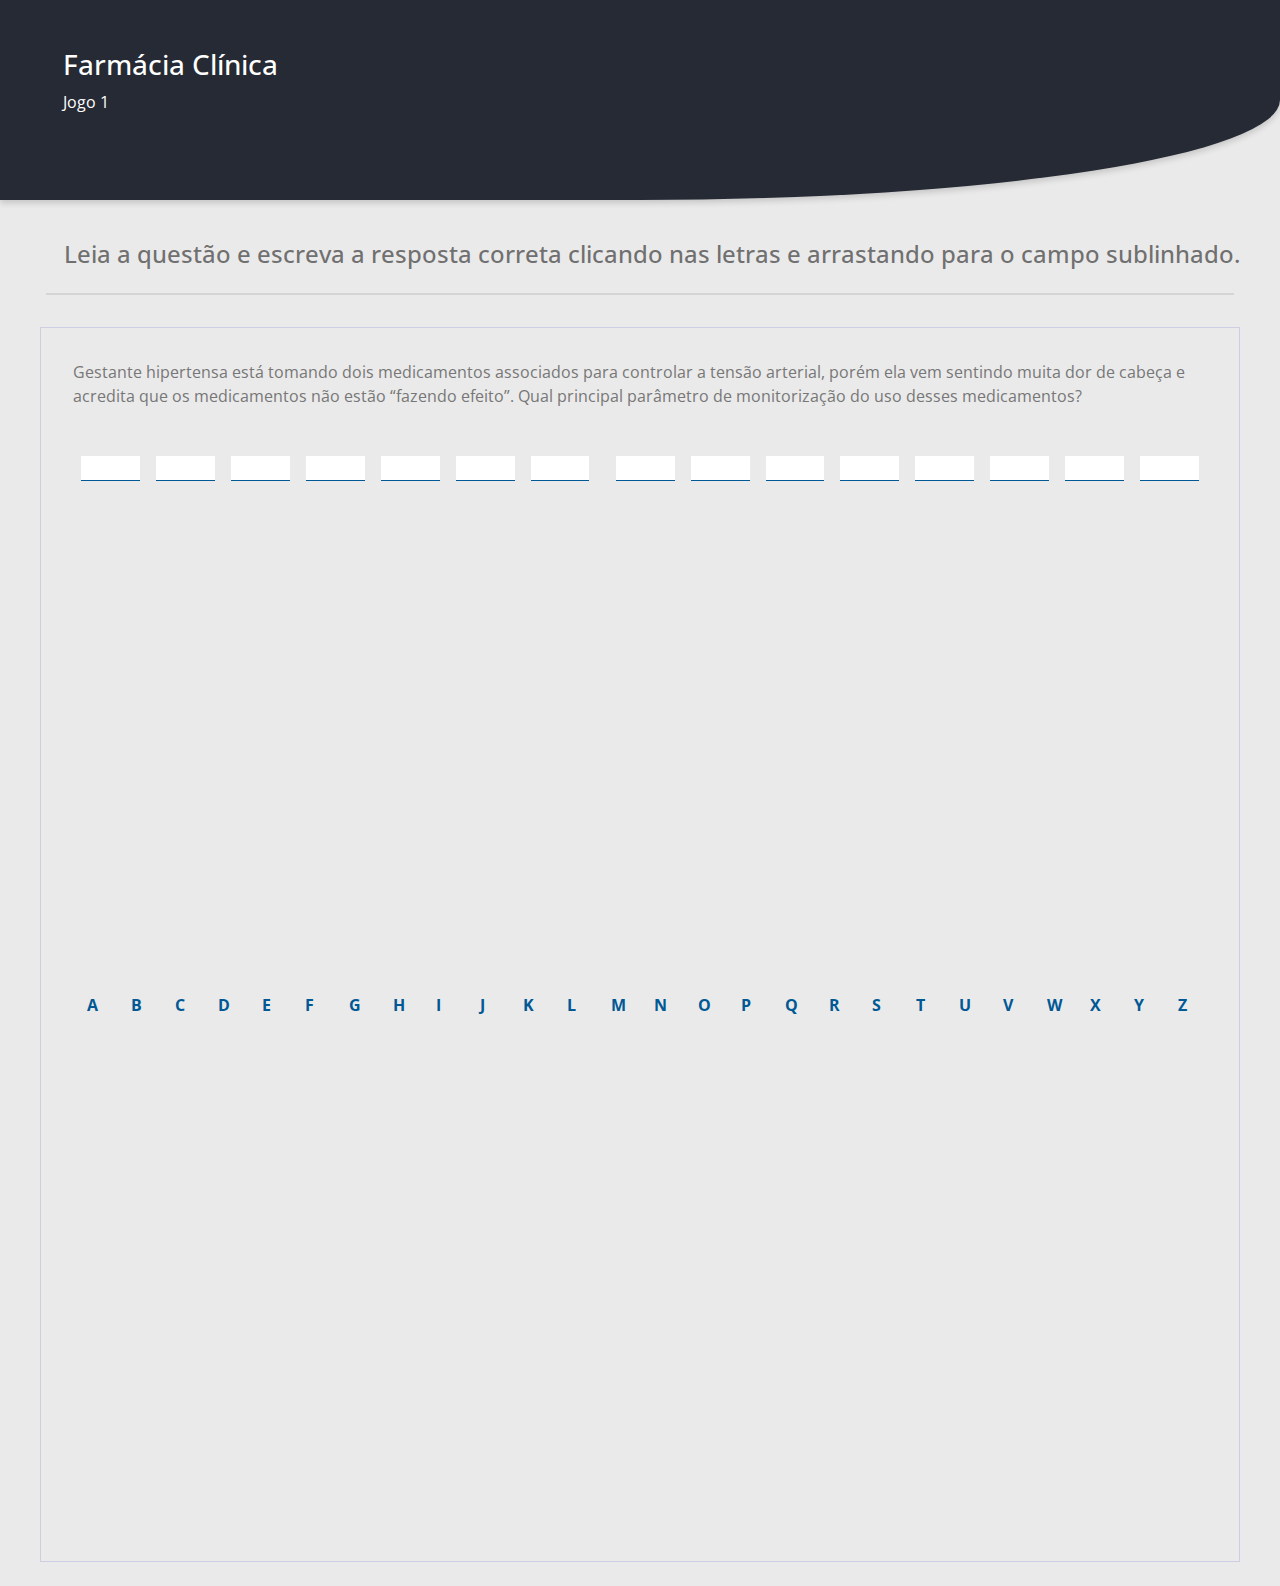
<file: index.html>
<!DOCTYPE html>
<html lang="en">
  <head>
    <meta charset="UTF-8" />
    <meta name="viewport" content="width=device-width, initial-scale=1.0" />
    <meta http-equiv="X-UA-Compatible" content="ie=edge" />
    <title>Farmácia clínica</title>
    <link rel="stylesheet" href="bootstrap/css/bootstrap.min.css" />
    <link rel="stylesheet" href="css/main.css" />
  </head>
  <body>
    <nav class="">
      <div class="container mainHeader">
        <div class="ml-5 d-flex flex-column align-content-center text-white">
          <h3 class="mt-5">Farmácia Clínica</h3>
          <span>Jogo 1</span>
        </div>
      </div>
    </nav>
    <section class="mainPanel px-3">
      <div class="ml-5 d-flex">
        <h4 class="panel-title">Leia a questão e escreva a resposta correta clicando nas letras e arrastando para o campo sublinhado.</h4>
      </div>
      <hr class="h-line" />
      <section class="conteudos d-flex flex-column">
        <div class="card-conteudo ml-2 mr-2 mb-2">
          <span>
            Gestante hipertensa está tomando dois medicamentos associados para controlar a tensão arterial, porém ela vem sentindo muita dor de cabeça e acredita que os medicamentos não estão “fazendo efeito”. Qual principal parâmetro de monitorização do uso desses medicamentos?
          </span>
          <div class="d-flex flex-row justify-content-center">
            <div class="empty" name="P"></div>
            <div class="empty" name="R"></div>
            <div class="empty" name="E"></div>
            <div class="empty" name="S"></div>
            <div class="empty" name="S"></div>
            <div class="empty" name="A"></div>
            <div class="empty" name="O"></div>
            <div class="space"></div>
            <div class="empty" name="A"></div>
            <div class="empty" name="R"></div>
            <div class="empty" name="T"></div>
            <div class="empty" name="E"></div>
            <div class="empty" name="R"></div>
            <div class="empty" name="I"></div>
            <div class="empty" name="A"></div>
            <div class="empty" name="L"></div> 
          </div>
          <div class="letras d-flex flex-row justify-content-around">
            <div class="letra" draggable="true" name="A">
              <span>
                A
              </span>
            </div>
            <div class="letra" draggable="true" name="B">
              <span>
                B
              </span>
            </div>
            <div class="letra" draggable="true" name="C">
              <span>
                C
              </span>
            </div>
            <div class="letra" draggable="true" name="D">
              <span>
                D
              </span>
            </div>
            <div class="letra" draggable="true" name="E">
              <span>
                E
              </span>
            </div>
            <div class="letra" draggable="true" name="F">
              <span>
                F
              </span>
            </div>
            <div class="letra" draggable="true" name="G">
              <span>
                G
              </span>
            </div>
            <div class="letra" draggable="true" name="H">
              <span>
                H
              </span>
            </div>
            <div class="letra" draggable="true" name="I">
              <span>
                I
              </span>
            </div>
            <div class="letra" draggable="true" name="J">
              <span>
                J
              </span>
            </div>
            <div class="letra" draggable="true" name="K">
              <span>
                K
              </span>
            </div>
            <div class="letra" draggable="true" name="L">
              <span>
                L
              </span>
            </div>
            <div class="letra" draggable="true" name="M">
              <span>
                M
              </span>
            </div>
            <div class="letra" draggable="true" name="N">
              <span>
                N
              </span>
            </div>
            <div class="letra" draggable="true" name="O">
              <span>
                O
              </span>
            </div>
            <div class="letra" draggable="true" name="P">
              <span>
                P
              </span>
            </div>
            <div class="letra" draggable="true" name="Q">
              <span>
                Q
              </span>
            </div>
            <div class="letra" draggable="true" name="R">
              <span>
                R
              </span>
            </div>
            <div class="letra" draggable="true" name="S">
              <span>
                S
              </span>
            </div>
            <div class="letra" draggable="true" name="T">
              <span>
                T
              </span>
            </div>
            <div class="letra" draggable="true" name="U">
              <span>
                U
              </span>
            </div>
            <div class="letra" draggable="true" name="V">
              <span>
                V
              </span>
            </div>
            <div class="letra" draggable="true" name="W">
              <span>
                W
              </span>
            </div>
            <div class="letra" draggable="true" name="X">
              <span>
                X
              </span>
            </div>
            <div class="letra" draggable="true" name="Y">
              <span>
                Y
              </span>
            </div>
            <div class="letra" draggable="true" name="Z">
              <span>
                Z
              </span>
            </div>
          </div>
        </div>
      </section>

    </section>
    <div class="modal" tabindex="-1" role="dialog" id="myModal">
      <div class="modal-dialog" role="document">
        <div class="modal-content">
          <div class="modal-header">
            <h5 class="modal-title">Você completou!</h5>
            <button
              type="button"
              class="close"
              data-dismiss="modal"
              aria-label="Close"
              onclick="close();"
              id="close"
            >
              <span aria-hidden="false">&times;</span>
            </button>
          </div>
          <div class="modal-body">
            <p>
              PRESSÃO ARTERIAL (A partir da medição da PRESSÃO ARTERIAL é possível verificar a efetividade dos anti-hipertensivos, 
              já que a utilização desses medicamentos visa um controle desse parâmetro, com a meta de atingir a normalidade. 
              Em gestantes hipertensas, o medicamento de escolha é a metildopa, porém existem situações em que a metildopa, 
              MESMO NA DOSE MÁXIMA, não consegue um controle satisfatório, então associa-se outros anti-hipertensivos, tal como, 
              nifedipino, hidralazina, até que o controle seja atingido). 
            </p>
          </div>
          <div class="modal-footer">
            <button
              type="button"
              class="btn btn-secondary"
              data-dismiss="modal"
              onclick="close();"
              id="close1"
            >
              Fechar
            </button>
            <button
            type="button"
            class="btn btn-primary"
            data-dismiss="modal"
            onclick="nextPage();"
            id="close1"
          >
            Próximo
          </button>
          </div>
        </div>
      </div>
    </div>

    <div class="modal" tabindex="-2" role="dialog" id="myModal-again">
      <div class="modal-dialog" role="document">
        <div class="modal-content">
          <div class="modal-header">
            <h5 class="modal-title">Quase lá!</h5>
            <button
              type="button"
              class="close"
              data-dismiss="modal"
              aria-label="Close"
              onclick="close_again();"
              id="close-again"
            >
              <span aria-hidden="false">&times;</span>
            </button>
          </div>
          <div class="modal-body">
            <p>
              Resposta errada. Tente novamente.
            </p>
          </div>
          <div class="modal-footer">
            <button
              type="button"
              class="btn btn-secondary"
              data-dismiss="modal"
              onclick="close_again();"
              id="close1-again"
            >
              Fechar
            </button>
          </div>
        </div>
      </div>
    </div>
  </body>
  <script src="js/jquery/jquery.min.js"></script>
  <script src="bootstrap/js/bootstrap.bundle.min.js"></script>
  <script src="js/main.js"></script>
  <script>
    document.getElementById("close").onclick = close;
    document.getElementById("close1").onclick = close;
    function close() {
      const modal = document.querySelector("#myModal");
      modal.remove("show");
      modal.setAttribute("aria-hidden", "true");
      modal.setAttribute("style", "display: none");
      location.reload();
    }

    function nextPage(){
      window.location.replace('game2.html');
    }

    document.getElementById("close-again").onclick = close_again;
    document.getElementById("close1-again").onclick = close_again;
    function close_again() {
      //const modal = document.querySelector("#myModal-again");
      //modal.className = "modal";
      //modal.setAttribute("aria-hidden", "true");
      //modal.setAttribute("style", "display: none");
      document.location.reload(true);
      
    }
  </script>
</html>
</file>
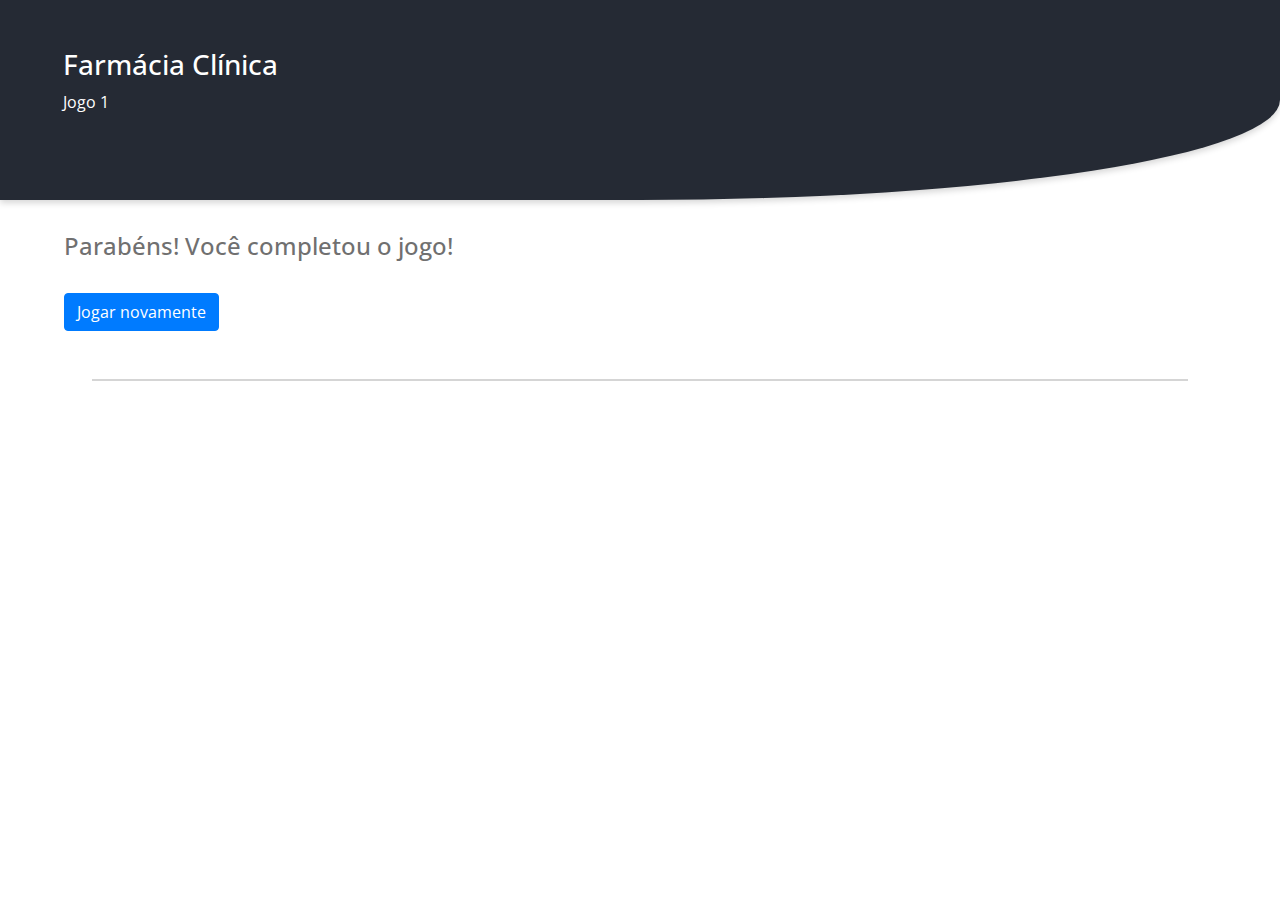
<file: fim.html>
<!DOCTYPE html>
<html lang="en">
  <head>
    <meta charset="UTF-8" />
    <meta name="viewport" content="width=device-width, initial-scale=1.0" />
    <meta http-equiv="X-UA-Compatible" content="ie=edge" />
    <title>Farmácia clínica</title>
    <link rel="stylesheet" href="bootstrap/css/bootstrap.min.css" />
    <link rel="stylesheet" href="css/main.css" />
  </head>
  <body>
    <nav class="">
      <div class="container mainHeader">
        <div class="ml-5 d-flex flex-column align-content-center text-white">
          <h3 class="mt-5">Farmácia Clínica</h3>
          <span>Jogo 1</span>
        </div>
      </div>
    </nav>
    <section class="mainPanelFim">
        <h4>Parabéns! Você completou o jogo!</h4>
        <button type="button" class="btn btn-primary" data-dismiss="modal" onclick="nextPage();" id="close1">
            Jogar novamente
        </button>
      <hr class="h-line" />
      

    </section>

  </body>
  <script src="js/jquery/jquery.min.js"></script>
  <script src="bootstrap/js/bootstrap.bundle.min.js"></script>
  <script src="js/main.js"></script>
  <script>
   

    function nextPage(){
      window.location.replace('index.html');
    }

    
  </script>
</html>
</file>
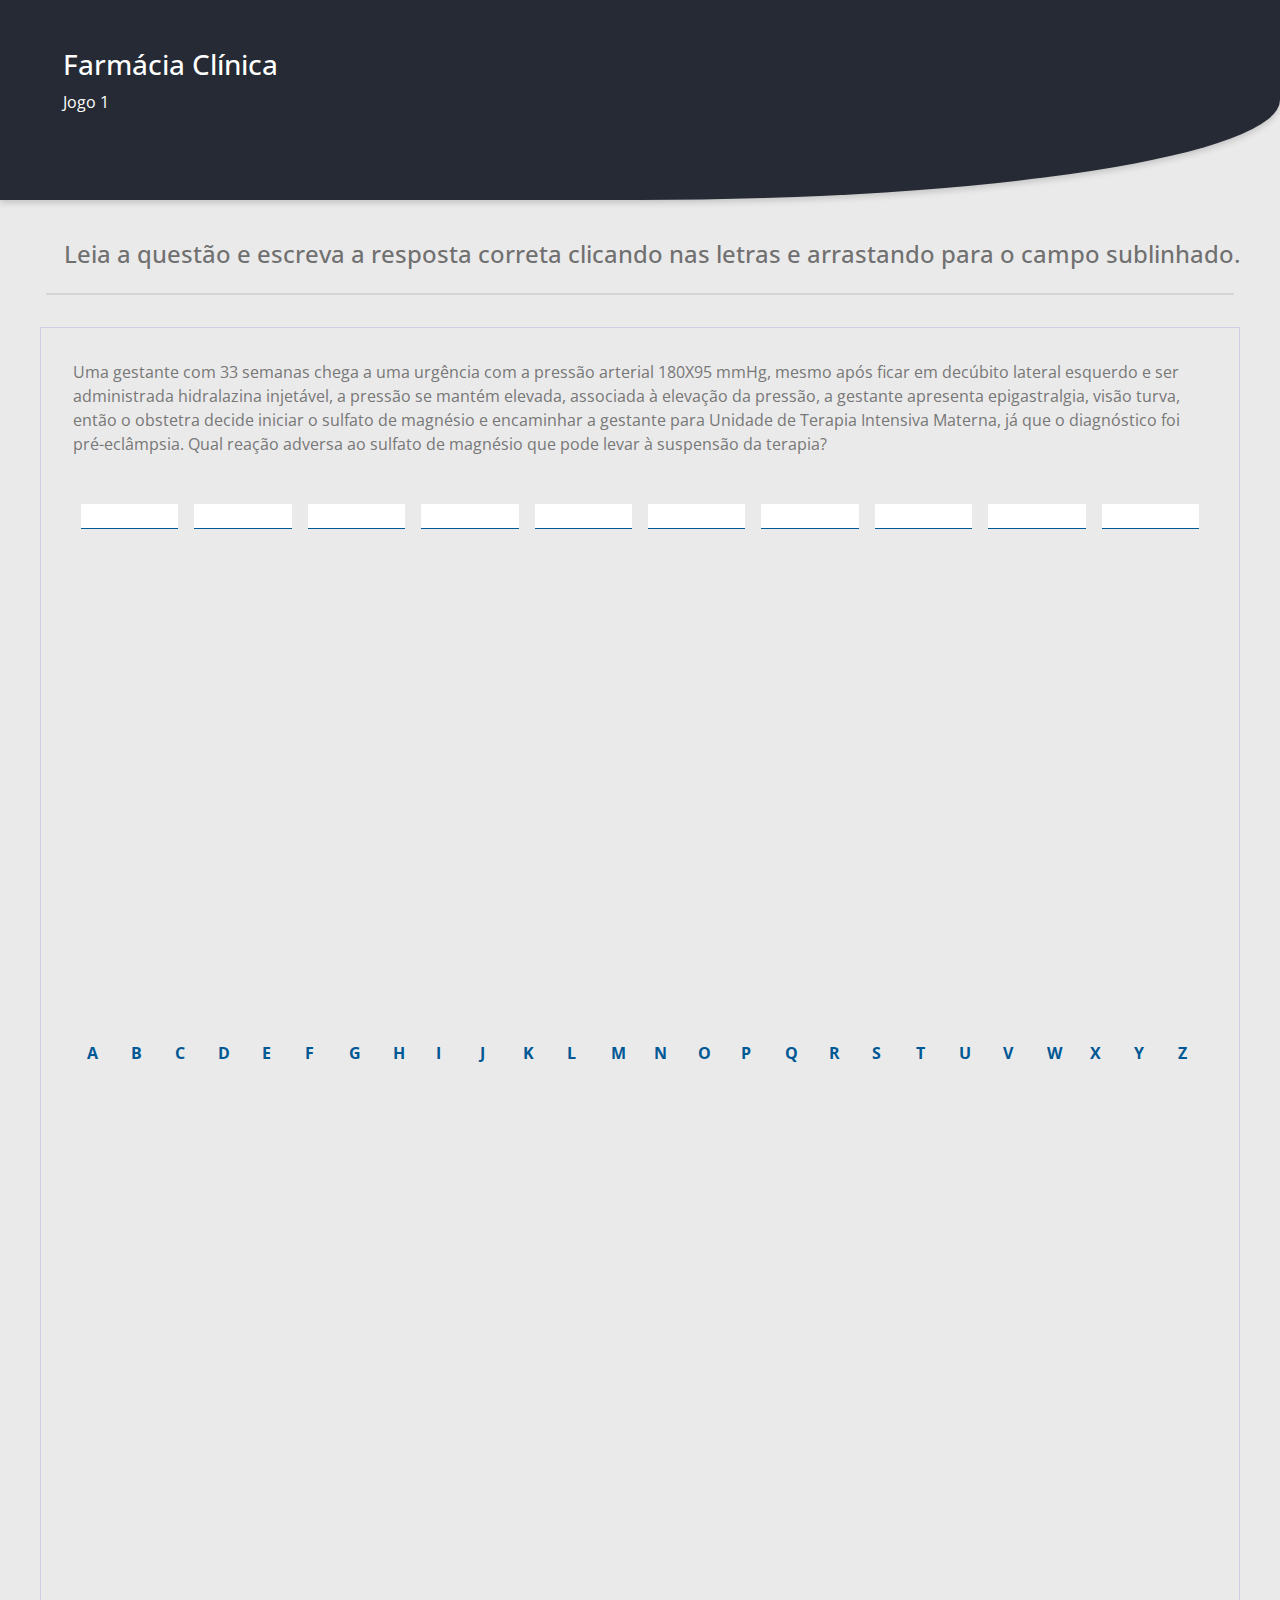
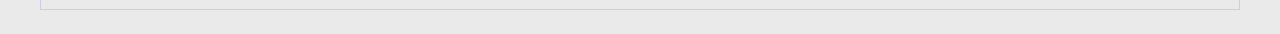
<file: game2.html>
<!DOCTYPE html>
<html lang="en">
  <head>
    <meta charset="UTF-8" />
    <meta name="viewport" content="width=device-width, initial-scale=1.0" />
    <meta http-equiv="X-UA-Compatible" content="ie=edge" />
    <title>Farmácia clínica</title>
    <link rel="stylesheet" href="bootstrap/css/bootstrap.min.css" />
    <link rel="stylesheet" href="css/main.css" />
  </head>
  <body>
    <nav class="">
      <div class="container mainHeader">
        <div class="ml-5 d-flex flex-column align-content-center text-white">
          <h3 class="mt-5">Farmácia Clínica</h3>
          <span>Jogo 1</span>
        </div>
      </div>
    </nav>
    <section class="mainPanel px-3">
      <div class="ml-5 d-flex">
        <h4 class="panel-title">Leia a questão e escreva a resposta correta clicando nas letras e arrastando para o campo sublinhado.</h4>
      </div>
      <hr class="h-line" />
      <section class="conteudos d-flex flex-column">
        <div class="card-conteudo ml-2 mr-2 mb-2">
          <span>
            Uma gestante com 33 semanas chega a uma urgência com a pressão arterial 180X95 mmHg, mesmo após ficar em decúbito lateral esquerdo e ser administrada hidralazina injetável, a pressão se mantém elevada, associada à elevação da pressão, a gestante apresenta epigastralgia, visão turva, então o obstetra decide iniciar o sulfato de magnésio e encaminhar a gestante para Unidade de Terapia Intensiva Materna, já que o diagnóstico foi pré-eclâmpsia. Qual reação adversa ao sulfato de magnésio que pode levar à suspensão da terapia?
          </span>
          <div class="d-flex flex-row justify-content-center">
            <div class="empty" name="A"></div>
            <div class="empty" name="R"></div>
            <div class="empty" name="R"></div>
            <div class="empty" name="E"></div>
            <div class="empty" name="F"></div>
            <div class="empty" name="L"></div>
            <div class="empty" name="E"></div>
            <div class="empty" name="X"></div>
            <div class="empty" name="I"></div>
            <div class="empty" name="A"></div>
          </div>
          <div class="letras d-flex flex-row justify-content-around">
            <div class="letra" draggable="true" name="A">
              <span>
                A
              </span>
            </div>
            <div class="letra" draggable="true" name="B">
              <span>
                B
              </span>
            </div>
            <div class="letra" draggable="true" name="C">
              <span>
                C
              </span>
            </div>
            <div class="letra" draggable="true" name="D">
              <span>
                D
              </span>
            </div>
            <div class="letra" draggable="true" name="E">
              <span>
                E
              </span>
            </div>
            <div class="letra" draggable="true" name="F">
              <span>
                F
              </span>
            </div>
            <div class="letra" draggable="true" name="G">
              <span>
                G
              </span>
            </div>
            <div class="letra" draggable="true" name="H">
              <span>
                H
              </span>
            </div>
            <div class="letra" draggable="true" name="I">
              <span>
                I
              </span>
            </div>
            <div class="letra" draggable="true" name="J">
              <span>
                J
              </span>
            </div>
            <div class="letra" draggable="true" name="K">
              <span>
                K
              </span>
            </div>
            <div class="letra" draggable="true" name="L">
              <span>
                L
              </span>
            </div>
            <div class="letra" draggable="true" name="M">
              <span>
                M
              </span>
            </div>
            <div class="letra" draggable="true" name="N">
              <span>
                N
              </span>
            </div>
            <div class="letra" draggable="true" name="O">
              <span>
                O
              </span>
            </div>
            <div class="letra" draggable="true" name="P">
              <span>
                P
              </span>
            </div>
            <div class="letra" draggable="true" name="Q">
              <span>
                Q
              </span>
            </div>
            <div class="letra" draggable="true" name="R">
              <span>
                R
              </span>
            </div>
            <div class="letra" draggable="true" name="S">
              <span>
                S
              </span>
            </div>
            <div class="letra" draggable="true" name="T">
              <span>
                T
              </span>
            </div>
            <div class="letra" draggable="true" name="U">
              <span>
                U
              </span>
            </div>
            <div class="letra" draggable="true" name="V">
              <span>
                V
              </span>
            </div>
            <div class="letra" draggable="true" name="W">
              <span>
                W
              </span>
            </div>
            <div class="letra" draggable="true" name="X">
              <span>
                X
              </span>
            </div>
            <div class="letra" draggable="true" name="Y">
              <span>
                Y
              </span>
            </div>
            <div class="letra" draggable="true" name="Z">
              <span>
                Z
              </span>
            </div>
          </div>
        </div>
      </section>

    </section>
    <div class="modal" tabindex="-1" role="dialog" id="myModal">
      <div class="modal-dialog" role="document">
        <div class="modal-content">
          <div class="modal-header">
            <h5 class="modal-title">Você completou!</h5>
            <button
              type="button"
              class="close"
              data-dismiss="modal"
              aria-label="Close"
              onclick="close();"
              id="close"
            >
              <span aria-hidden="false">&times;</span>
            </button>
          </div>
          <div class="modal-body">
            <p>
              ARREFLEXIA (A ARREFLEXIA ou ausência de reflexo patelar é uma das principais reações adversas ao sulfato de magnésio.
               A ausência de reflexo patelar, assim como a oligúria, são RAM, que na prática clínica, 
               se apresentam como parâmetros de monitorização da terapia, já que esse medicamento, não tem uma concentração 
               terapêutica definida, sendo monitorizado por meio das reações de toxicidade).

            </p>
          </div>
          <div class="modal-footer">
            <button
              type="button"
              class="btn btn-secondary"
              data-dismiss="modal"
              onclick="close();"
              id="close1"
            >
              Fechar
            </button>
            <button
            type="button"
            class="btn btn-primary"
            data-dismiss="modal"
            onclick="nextPage();"
            id="close1"
          >
            Próximo
          </button>
          </div>
        </div>
      </div>
    </div>

    <div class="modal" tabindex="-2" role="dialog" id="myModal-again">
      <div class="modal-dialog" role="document">
        <div class="modal-content">
          <div class="modal-header">
            <h5 class="modal-title">Quase lá!</h5>
            <button
              type="button"
              class="close"
              data-dismiss="modal"
              aria-label="Close"
              onclick="close_again();"
              id="close-again"
            >
              <span aria-hidden="false">&times;</span>
            </button>
          </div>
          <div class="modal-body">
            <p>
              Resposta errada. Tente novamente.
            </p>
          </div>
          <div class="modal-footer">
            <button
              type="button"
              class="btn btn-secondary"
              data-dismiss="modal"
              onclick="close_again();"
              id="close1-again"
            >
              Fechar
            </button>
          </div>
        </div>
      </div>
    </div>
  </body>
  <script src="js/jquery/jquery.min.js"></script>
  <script src="bootstrap/js/bootstrap.bundle.min.js"></script>
  <script src="js/main.js"></script>
  <script>
    document.getElementById("close").onclick = close;
    document.getElementById("close1").onclick = close;
    function close() {
      const modal = document.querySelector("#myModal");
      modal.remove("show");
      modal.setAttribute("aria-hidden", "true");
      modal.setAttribute("style", "display: none");
      location.reload();
    }

    function nextPage(){
      console.log(window.location.replace('game3.html'));
    }

    document.getElementById("close-again").onclick = close_again;
    document.getElementById("close1-again").onclick = close_again;
    function close_again() {
        document.location.reload(true);
    }
  </script>
</html>
</file>
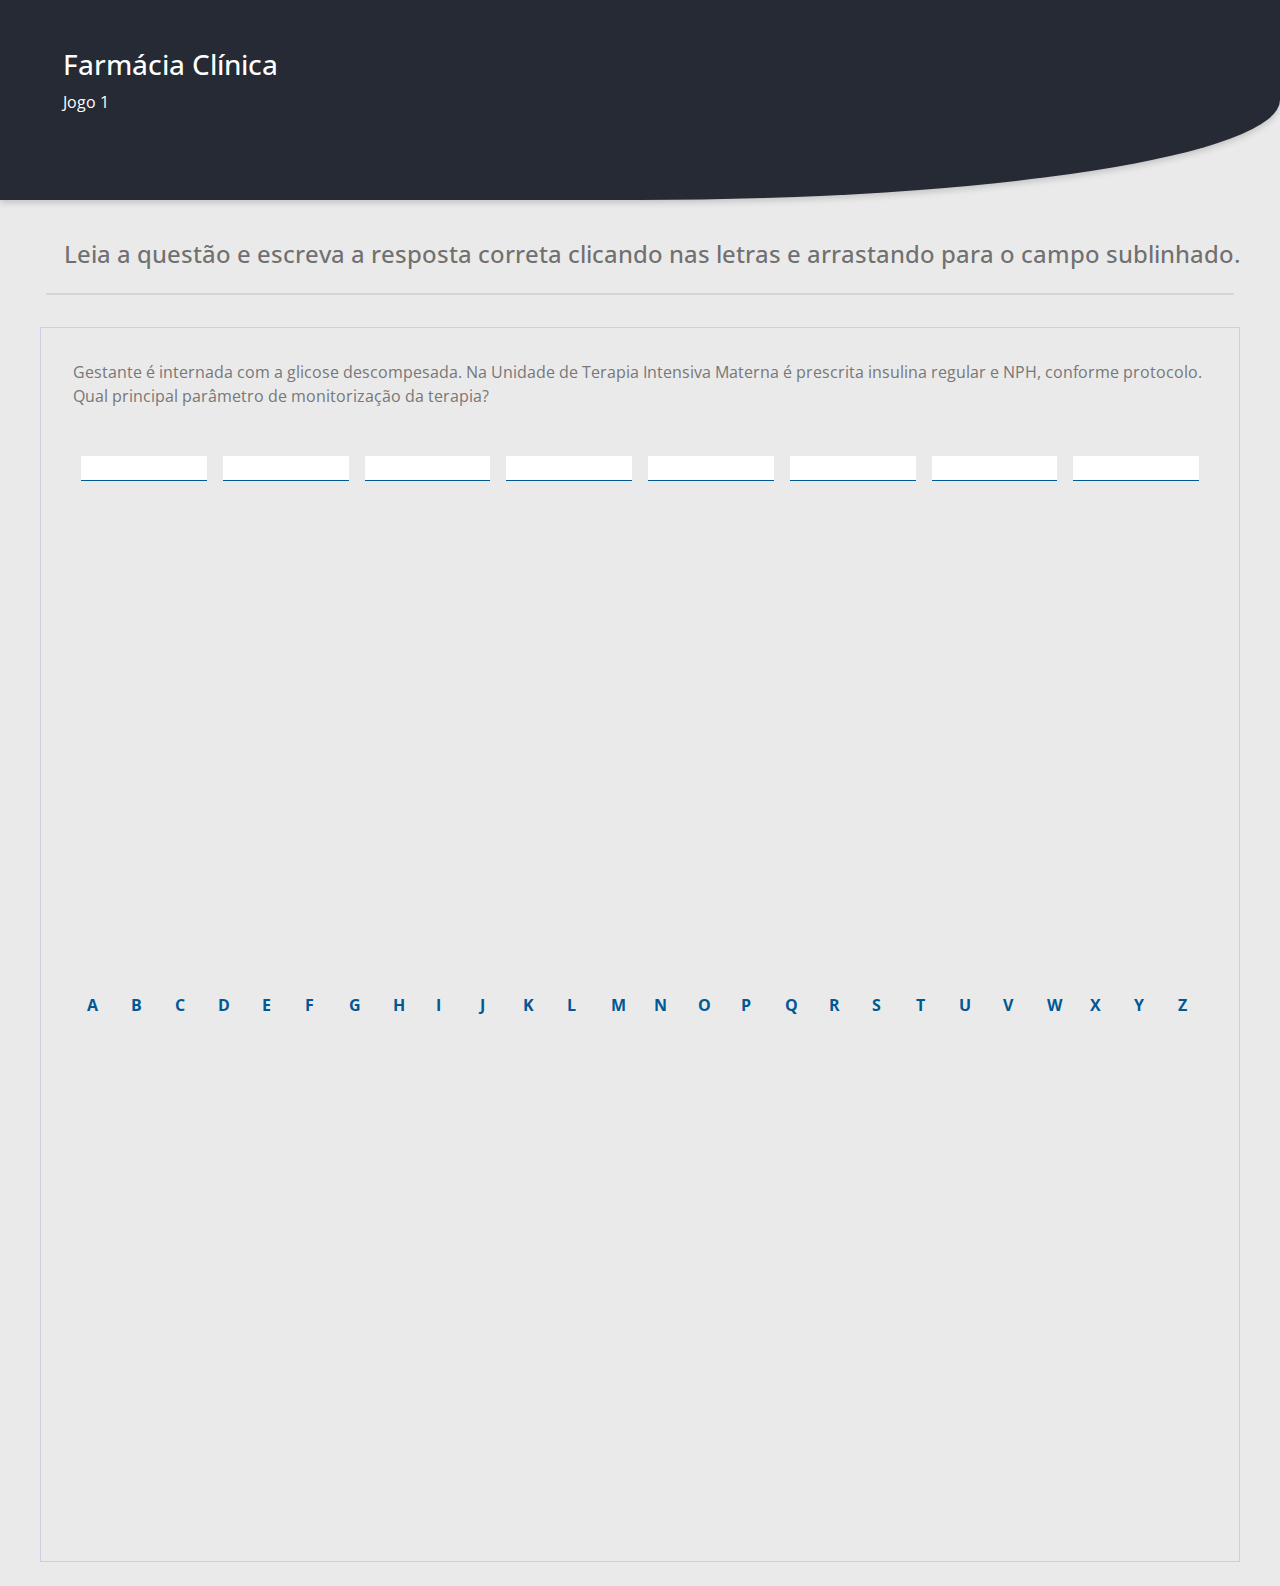
<file: game3.html>
<!DOCTYPE html>
<html lang="en">
  <head>
    <meta charset="UTF-8" />
    <meta name="viewport" content="width=device-width, initial-scale=1.0" />
    <meta http-equiv="X-UA-Compatible" content="ie=edge" />
    <title>Farmácia clínica</title>
    <link rel="stylesheet" href="bootstrap/css/bootstrap.min.css" />
    <link rel="stylesheet" href="css/main.css" />
  </head>
  <body>
    <nav class="">
      <div class="container mainHeader">
        <div class="ml-5 d-flex flex-column align-content-center text-white">
          <h3 class="mt-5">Farmácia Clínica</h3>
          <span>Jogo 1</span>
        </div>
      </div>
    </nav>
    <section class="mainPanel px-3">
      <div class="ml-5 d-flex">
        <h4 class="panel-title">Leia a questão e escreva a resposta correta clicando nas letras e arrastando para o campo sublinhado.</h4>
      </div>
      <hr class="h-line" />
      <section class="conteudos d-flex flex-column">
        <div class="card-conteudo ml-2 mr-2 mb-2">
          <span>
            Gestante é internada com a glicose descompesada. Na Unidade de Terapia Intensiva Materna é prescrita insulina regular e NPH, conforme protocolo. Qual principal parâmetro de monitorização da terapia?
          </span>
          <div class="d-flex flex-row justify-content-center">
            <div class="empty" name="G"></div>
            <div class="empty" name="L"></div>
            <div class="empty" name="I"></div>
            <div class="empty" name="C"></div>
            <div class="empty" name="E"></div>
            <div class="empty" name="M"></div>
            <div class="empty" name="I"></div>
            <div class="empty" name="A"></div>
            
          </div>
          <div class="letras d-flex flex-row justify-content-around">
            <div class="letra" draggable="true" name="A">
              <span>
                A
              </span>
            </div>
            <div class="letra" draggable="true" name="B">
              <span>
                B
              </span>
            </div>
            <div class="letra" draggable="true" name="C">
              <span>
                C
              </span>
            </div>
            <div class="letra" draggable="true" name="D">
              <span>
                D
              </span>
            </div>
            <div class="letra" draggable="true" name="E">
              <span>
                E
              </span>
            </div>
            <div class="letra" draggable="true" name="F">
              <span>
                F
              </span>
            </div>
            <div class="letra" draggable="true" name="G">
              <span>
                G
              </span>
            </div>
            <div class="letra" draggable="true" name="H">
              <span>
                H
              </span>
            </div>
            <div class="letra" draggable="true" name="I">
              <span>
                I
              </span>
            </div>
            <div class="letra" draggable="true" name="J">
              <span>
                J
              </span>
            </div>
            <div class="letra" draggable="true" name="K">
              <span>
                K
              </span>
            </div>
            <div class="letra" draggable="true" name="L">
              <span>
                L
              </span>
            </div>
            <div class="letra" draggable="true" name="M">
              <span>
                M
              </span>
            </div>
            <div class="letra" draggable="true" name="N">
              <span>
                N
              </span>
            </div>
            <div class="letra" draggable="true" name="O">
              <span>
                O
              </span>
            </div>
            <div class="letra" draggable="true" name="P">
              <span>
                P
              </span>
            </div>
            <div class="letra" draggable="true" name="Q">
              <span>
                Q
              </span>
            </div>
            <div class="letra" draggable="true" name="R">
              <span>
                R
              </span>
            </div>
            <div class="letra" draggable="true" name="S">
              <span>
                S
              </span>
            </div>
            <div class="letra" draggable="true" name="T">
              <span>
                T
              </span>
            </div>
            <div class="letra" draggable="true" name="U">
              <span>
                U
              </span>
            </div>
            <div class="letra" draggable="true" name="V">
              <span>
                V
              </span>
            </div>
            <div class="letra" draggable="true" name="W">
              <span>
                W
              </span>
            </div>
            <div class="letra" draggable="true" name="X">
              <span>
                X
              </span>
            </div>
            <div class="letra" draggable="true" name="Y">
              <span>
                Y
              </span>
            </div>
            <div class="letra" draggable="true" name="Z">
              <span>
                Z
              </span>
            </div>
          </div>
        </div>
      </section>

    </section>
    <div class="modal" tabindex="-1" role="dialog" id="myModal">
      <div class="modal-dialog" role="document">
        <div class="modal-content">
          <div class="modal-header">
            <h5 class="modal-title">Você completou!</h5>
            <button
              type="button"
              class="close"
              data-dismiss="modal"
              aria-label="Close"
              onclick="close();"
              id="close"
            >
              <span aria-hidden="false">&times;</span>
            </button>
          </div>
          <div class="modal-body">
            <p>
              GLICEMIA (Em situações em que uma gestante diabética em uso de insulina necessita de monitorização da terapia, 
              o principal parâmetro é a GLICEMIA, que pode ser realizada por meio do HEMOGLUCOTESTE – HGT ou dosagem de glicose sérica, 
              sendo o HGT, bastante utilizado devido à obtenção do resultado rápido e possibilidade de ser repetido mais de uma vez ou 
              de acordo com a necessidade de monitorização).
            </p>
          </div>
          <div class="modal-footer">
            <button
              type="button"
              class="btn btn-secondary"
              data-dismiss="modal"
              onclick="close();"
              id="close1"
            >
              Fechar
            </button>
            <button
            type="button"
            class="btn btn-primary"
            data-dismiss="modal"
            onclick="nextPage();"
            id="close1"
          >
            Próximo
          </button>
          </div>
        </div>
      </div>
    </div>

    <div class="modal" tabindex="-2" role="dialog" id="myModal-again">
      <div class="modal-dialog" role="document">
        <div class="modal-content">
          <div class="modal-header">
            <h5 class="modal-title">Quase lá!</h5>
            <button
              type="button"
              class="close"
              data-dismiss="modal"
              aria-label="Close"
              onclick="close_again();"
              id="close-again"
            >
              <span aria-hidden="false">&times;</span>
            </button>
          </div>
          <div class="modal-body">
            <p>
              Resposta errada. Tente novamente.
            </p>
          </div>
          <div class="modal-footer">
            <button
              type="button"
              class="btn btn-secondary"
              data-dismiss="modal"
              onclick="close_again();"
              id="close1-again"
            >
              Fechar
            </button>
          </div>
        </div>
      </div>
    </div>
  </body>
  <script src="js/jquery/jquery.min.js"></script>
  <script src="bootstrap/js/bootstrap.bundle.min.js"></script>
  <script src="js/main.js"></script>
  <script>
    document.getElementById("close").onclick = close;
    document.getElementById("close1").onclick = close;
    function close() {
      const modal = document.querySelector("#myModal");
      modal.remove("show");
      modal.setAttribute("aria-hidden", "true");
      modal.setAttribute("style", "display: none");
      location.reload();
    }

    function nextPage(){
      console.log(window.location.replace('game4.html'));
    }

    document.getElementById("close-again").onclick = close_again;
    document.getElementById("close1-again").onclick = close_again;
    function close_again() {
        document.location.reload(true);
    }
  </script>
</html>
</file>
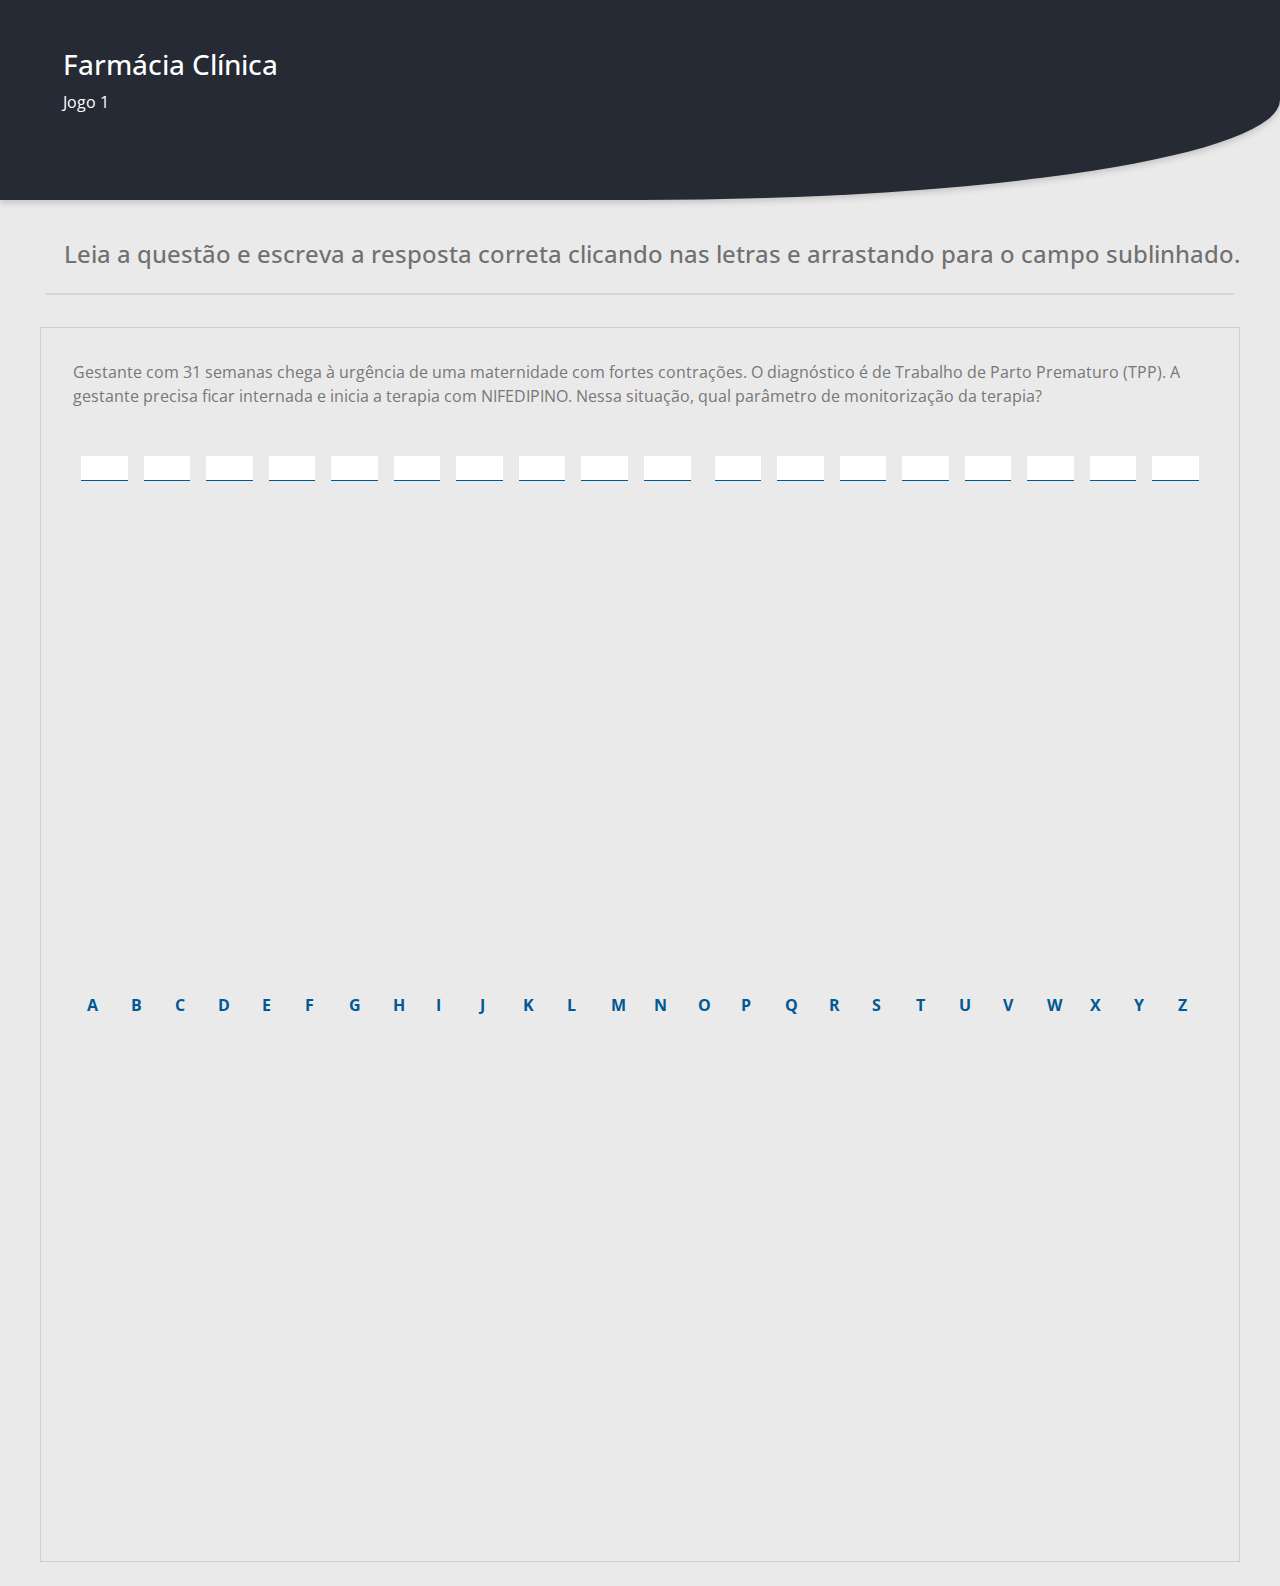
<file: game4.html>
<!DOCTYPE html>
<html lang="en">
  <head>
    <meta charset="UTF-8" />
    <meta name="viewport" content="width=device-width, initial-scale=1.0" />
    <meta http-equiv="X-UA-Compatible" content="ie=edge" />
    <title>Farmácia clínica</title>
    <link rel="stylesheet" href="bootstrap/css/bootstrap.min.css" />
    <link rel="stylesheet" href="css/main.css" />
  </head>
  <body>
    <nav class="">
      <div class="container mainHeader">
        <div class="ml-5 d-flex flex-column align-content-center text-white">
          <h3 class="mt-5">Farmácia Clínica</h3>
          <span>Jogo 1</span>
        </div>
      </div>
    </nav>
    <section class="mainPanel px-3">
      <div class="ml-5 d-flex">
        <h4 class="panel-title">Leia a questão e escreva a resposta correta clicando nas letras e arrastando para o campo sublinhado.</h4>
      </div>
      <hr class="h-line" />
      <section class="conteudos d-flex flex-column">
        <div class="card-conteudo ml-2 mr-2 mb-2">
          <span>
            Gestante com 31 semanas chega à urgência de uma maternidade com fortes contrações. O diagnóstico é de Trabalho de Parto Prematuro (TPP). A gestante precisa ficar internada e inicia a terapia com NIFEDIPINO. Nessa situação, qual parâmetro de monitorização da terapia?
          </span>
          <div class="d-flex flex-row justify-content-center">
            <div class="empty" name="C"></div>
            <div class="empty" name="O"></div>
            <div class="empty" name="N"></div>
            <div class="empty" name="T"></div>
            <div class="empty" name="R"></div>
            <div class="empty" name="A"></div>
            <div class="empty" name="C"></div>
            <div class="empty" name="O"></div>
            <div class="empty" name="E"></div>
            <div class="empty" name="S"></div>
            <div class="space"></div>
            <div class="empty" name="U"></div>
            <div class="empty" name="T"></div>
            <div class="empty" name="E"></div>
            <div class="empty" name="R"></div>
            <div class="empty" name="I"></div>
            <div class="empty" name="N"></div>
            <div class="empty" name="A"></div>
            <div class="empty" name="S"></div>
          </div>
          <div class="letras d-flex flex-row justify-content-around">
            <div class="letra" draggable="true" name="A">
              <span>
                A
              </span>
            </div>
            <div class="letra" draggable="true" name="B">
              <span>
                B
              </span>
            </div>
            <div class="letra" draggable="true" name="C">
              <span>
                C
              </span>
            </div>
            <div class="letra" draggable="true" name="D">
              <span>
                D
              </span>
            </div>
            <div class="letra" draggable="true" name="E">
              <span>
                E
              </span>
            </div>
            <div class="letra" draggable="true" name="F">
              <span>
                F
              </span>
            </div>
            <div class="letra" draggable="true" name="G">
              <span>
                G
              </span>
            </div>
            <div class="letra" draggable="true" name="H">
              <span>
                H
              </span>
            </div>
            <div class="letra" draggable="true" name="I">
              <span>
                I
              </span>
            </div>
            <div class="letra" draggable="true" name="J">
              <span>
                J
              </span>
            </div>
            <div class="letra" draggable="true" name="K">
              <span>
                K
              </span>
            </div>
            <div class="letra" draggable="true" name="L">
              <span>
                L
              </span>
            </div>
            <div class="letra" draggable="true" name="M">
              <span>
                M
              </span>
            </div>
            <div class="letra" draggable="true" name="N">
              <span>
                N
              </span>
            </div>
            <div class="letra" draggable="true" name="O">
              <span>
                O
              </span>
            </div>
            <div class="letra" draggable="true" name="P">
              <span>
                P
              </span>
            </div>
            <div class="letra" draggable="true" name="Q">
              <span>
                Q
              </span>
            </div>
            <div class="letra" draggable="true" name="R">
              <span>
                R
              </span>
            </div>
            <div class="letra" draggable="true" name="S">
              <span>
                S
              </span>
            </div>
            <div class="letra" draggable="true" name="T">
              <span>
                T
              </span>
            </div>
            <div class="letra" draggable="true" name="U">
              <span>
                U
              </span>
            </div>
            <div class="letra" draggable="true" name="V">
              <span>
                V
              </span>
            </div>
            <div class="letra" draggable="true" name="W">
              <span>
                W
              </span>
            </div>
            <div class="letra" draggable="true" name="X">
              <span>
                X
              </span>
            </div>
            <div class="letra" draggable="true" name="Y">
              <span>
                Y
              </span>
            </div>
            <div class="letra" draggable="true" name="Z">
              <span>
                Z
              </span>
            </div>
          </div>
        </div>
      </section>

    </section>
    <div class="modal" tabindex="-1" role="dialog" id="myModal">
      <div class="modal-dialog" role="document">
        <div class="modal-content">
          <div class="modal-header">
            <h5 class="modal-title">Você completou!</h5>
            <button
              type="button"
              class="close"
              data-dismiss="modal"
              aria-label="Close"
              onclick="close();"
              id="close"
            >
              <span aria-hidden="false">&times;</span>
            </button>
          </div>
          <div class="modal-body">
            <p>
              CONTRAÇÕES UTERINAS (O nifedipino é um medicamento anti-hipertensivo que também é indicado para diminuir as CONTRAÇÕES UTERINAS no Trabalho de Parto Prematuro, sendo esse o principal parâmetro de monitorização terapêutica, quando esse medicamento é utilizado com essa indicação).
            </p>
          </div>
          <div class="modal-footer">
            <button
              type="button"
              class="btn btn-secondary"
              data-dismiss="modal"
              onclick="close();"
              id="close1"
            >
              Fechar
            </button>
            <button
            type="button"
            class="btn btn-primary"
            data-dismiss="modal"
            onclick="nextPage();"
            id="close1"
          >
            Próximo
          </button>
          </div>
        </div>
      </div>
    </div>

    <div class="modal" tabindex="-2" role="dialog" id="myModal-again">
      <div class="modal-dialog" role="document">
        <div class="modal-content">
          <div class="modal-header">
            <h5 class="modal-title">Quase lá!</h5>
            <button
              type="button"
              class="close"
              data-dismiss="modal"
              aria-label="Close"
              onclick="close_again();"
              id="close-again"
            >
              <span aria-hidden="false">&times;</span>
            </button>
          </div>
          <div class="modal-body">
            <p>
            Resposta errada. Tente novamente.
            </p>
          </div>
          <div class="modal-footer">
            <button
              type="button"
              class="btn btn-secondary"
              data-dismiss="modal"
              onclick="close_again();"
              id="close1-again"
            >
              Fechar
            </button>
          </div>
        </div>
      </div>
    </div>
  </body>
  <script src="js/jquery/jquery.min.js"></script>
  <script src="bootstrap/js/bootstrap.bundle.min.js"></script>
  <script src="js/main.js"></script>
  <script>
    document.getElementById("close").onclick = close;
    document.getElementById("close1").onclick = close;
    function close() {
      const modal = document.querySelector("#myModal");
      modal.remove("show");
      modal.setAttribute("aria-hidden", "true");
      modal.setAttribute("style", "display: none");
      location.reload();
    }

    function nextPage(){
      console.log(window.location.replace('game5.html'));
    }

    document.getElementById("close-again").onclick = close_again;
    document.getElementById("close1-again").onclick = close_again;
    function close_again() {
        document.location.reload(true);
    }
  </script>
</html>
</file>
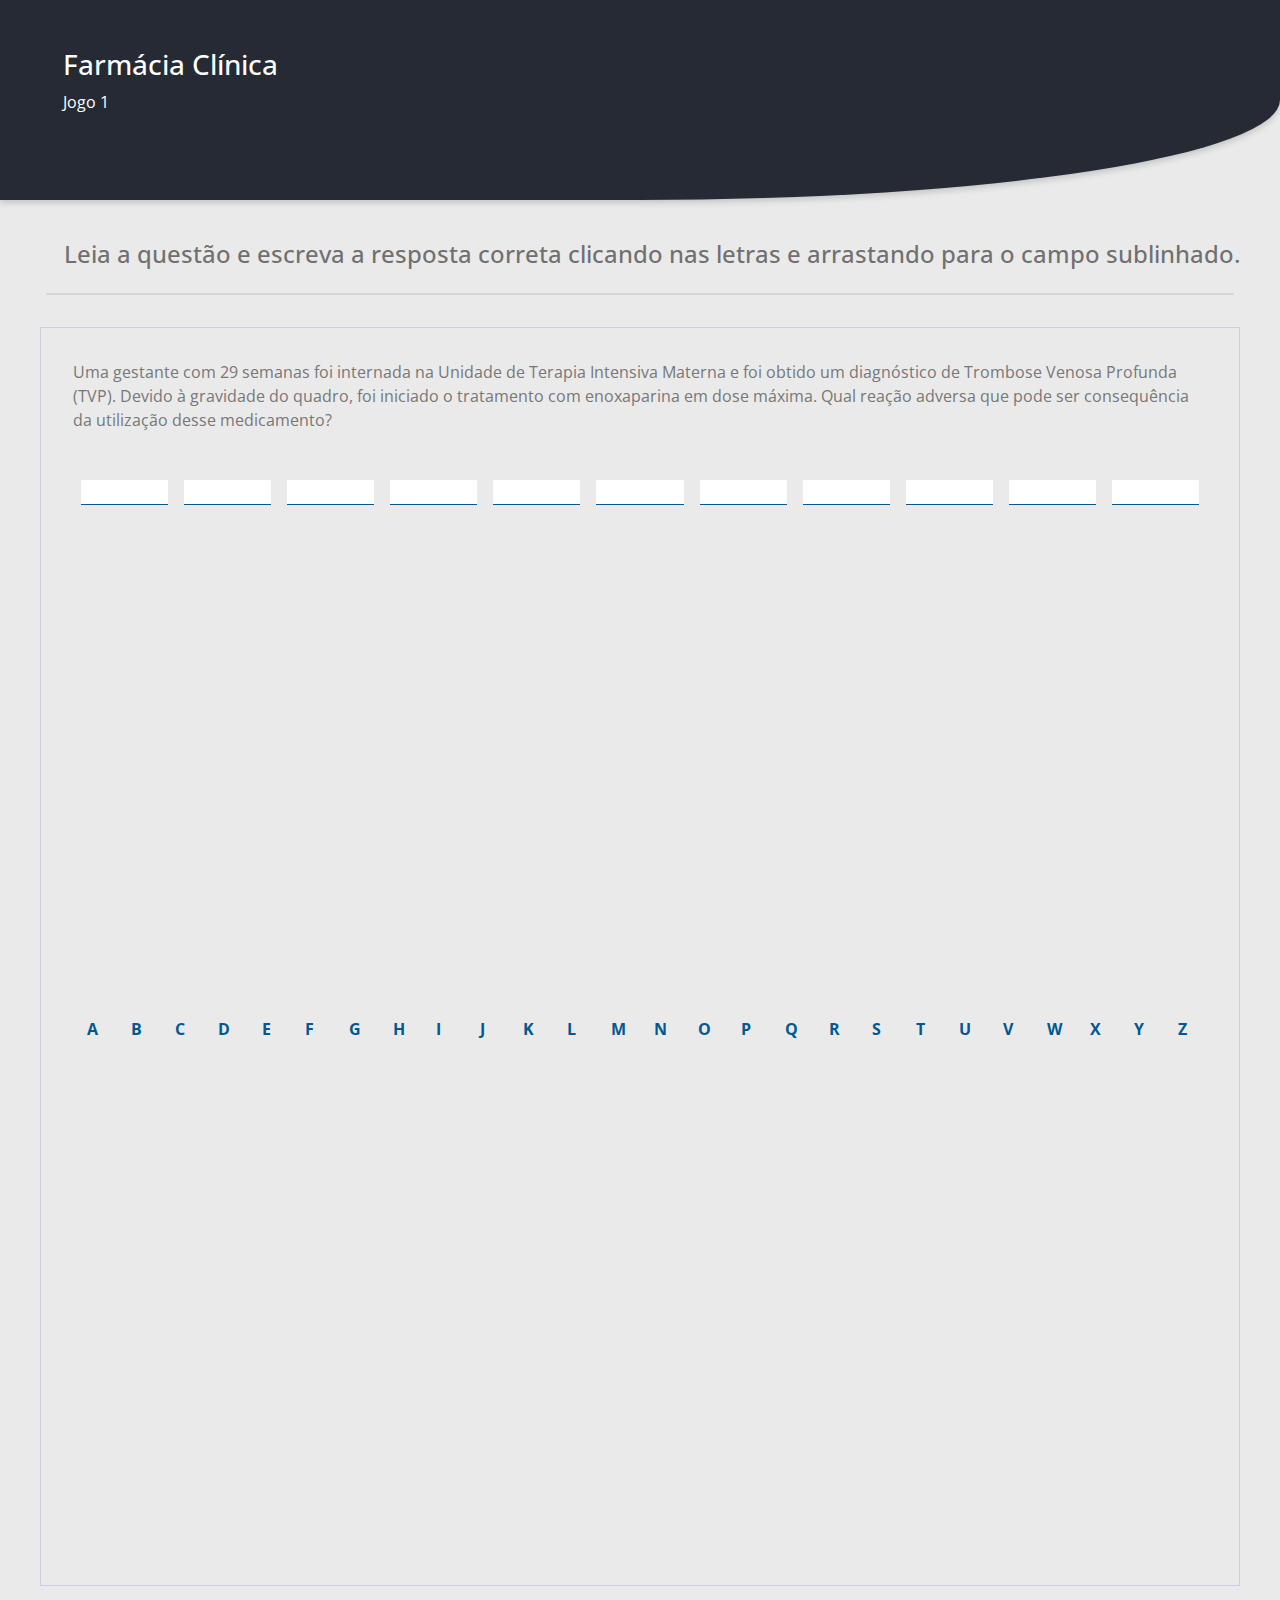
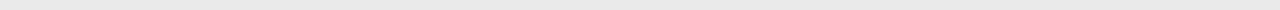
<file: game5.html>
<!DOCTYPE html>
<html lang="en">
  <head>
    <meta charset="UTF-8" />
    <meta name="viewport" content="width=device-width, initial-scale=1.0" />
    <meta http-equiv="X-UA-Compatible" content="ie=edge" />
    <title>Farmácia clínica</title>
    <link rel="stylesheet" href="bootstrap/css/bootstrap.min.css" />
    <link rel="stylesheet" href="css/main.css" />
  </head>
  <body>
    <nav class="">
      <div class="container mainHeader">
        <div class="ml-5 d-flex flex-column align-content-center text-white">
          <h3 class="mt-5">Farmácia Clínica</h3>
          <span>Jogo 1</span>
        </div>
      </div>
    </nav>
    <section class="mainPanel px-3">
      <div class="ml-5 d-flex">
        <h4 class="panel-title">Leia a questão e escreva a resposta correta clicando nas letras e arrastando para o campo sublinhado.</h4>
      </div>
      <hr class="h-line" />
      <section class="conteudos d-flex flex-column">
        <div class="card-conteudo ml-2 mr-2 mb-2">
          <span>
            Uma gestante com 29 semanas foi internada na Unidade de Terapia Intensiva Materna e foi obtido um diagnóstico de Trombose Venosa Profunda (TVP). Devido à gravidade do quadro, foi iniciado o tratamento com enoxaparina em dose máxima. Qual reação adversa que pode ser consequência da utilização desse medicamento?
          </span>
          <div class="d-flex flex-row justify-content-center">
            <div class="empty" name="S"></div>
            <div class="empty" name="A"></div>
            <div class="empty" name="N"></div>
            <div class="empty" name="G"></div>
            <div class="empty" name="R"></div>
            <div class="empty" name="A"></div>
            <div class="empty" name="M"></div>
            <div class="empty" name="E"></div>
            <div class="empty" name="N"></div>
            <div class="empty" name="T"></div>
            <div class="empty" name="O"></div>
          </div>
          <div class="letras d-flex flex-row justify-content-around">
            <div class="letra" draggable="true" name="A">
              <span>
                A
              </span>
            </div>
            <div class="letra" draggable="true" name="B">
              <span>
                B
              </span>
            </div>
            <div class="letra" draggable="true" name="C">
              <span>
                C
              </span>
            </div>
            <div class="letra" draggable="true" name="D">
              <span>
                D
              </span>
            </div>
            <div class="letra" draggable="true" name="E">
              <span>
                E
              </span>
            </div>
            <div class="letra" draggable="true" name="F">
              <span>
                F
              </span>
            </div>
            <div class="letra" draggable="true" name="G">
              <span>
                G
              </span>
            </div>
            <div class="letra" draggable="true" name="H">
              <span>
                H
              </span>
            </div>
            <div class="letra" draggable="true" name="I">
              <span>
                I
              </span>
            </div>
            <div class="letra" draggable="true" name="J">
              <span>
                J
              </span>
            </div>
            <div class="letra" draggable="true" name="K">
              <span>
                K
              </span>
            </div>
            <div class="letra" draggable="true" name="L">
              <span>
                L
              </span>
            </div>
            <div class="letra" draggable="true" name="M">
              <span>
                M
              </span>
            </div>
            <div class="letra" draggable="true" name="N">
              <span>
                N
              </span>
            </div>
            <div class="letra" draggable="true" name="O">
              <span>
                O
              </span>
            </div>
            <div class="letra" draggable="true" name="P">
              <span>
                P
              </span>
            </div>
            <div class="letra" draggable="true" name="Q">
              <span>
                Q
              </span>
            </div>
            <div class="letra" draggable="true" name="R">
              <span>
                R
              </span>
            </div>
            <div class="letra" draggable="true" name="S">
              <span>
                S
              </span>
            </div>
            <div class="letra" draggable="true" name="T">
              <span>
                T
              </span>
            </div>
            <div class="letra" draggable="true" name="U">
              <span>
                U
              </span>
            </div>
            <div class="letra" draggable="true" name="V">
              <span>
                V
              </span>
            </div>
            <div class="letra" draggable="true" name="W">
              <span>
                W
              </span>
            </div>
            <div class="letra" draggable="true" name="X">
              <span>
                X
              </span>
            </div>
            <div class="letra" draggable="true" name="Y">
              <span>
                Y
              </span>
            </div>
            <div class="letra" draggable="true" name="Z">
              <span>
                Z
              </span>
            </div>
          </div>
        </div>
      </section>

    </section>
    <div class="modal" tabindex="-1" role="dialog" id="myModal">
      <div class="modal-dialog" role="document">
        <div class="modal-content">
          <div class="modal-header">
            <h5 class="modal-title">Você completou!</h5>
            <button
              type="button"
              class="close"
              data-dismiss="modal"
              aria-label="Close"
              onclick="close();"
              id="close"
            >
              <span aria-hidden="false">&times;</span>
            </button>
          </div>
          <div class="modal-body">
            <p>
              SANGRAMENTO (O SANGRAMENTO pode ser uma reação adversa proveniente da utilização da enoxaparina – heparina de baixo peso molecular –um anticoagulante que tem um pequeno efeito sobre o tempo de tromboplastina e fortemente inibem o fator Xa, que atua ativando a trombina, a qual transforma o fibrinogênio em fibrina.
            </p>
          </div>
          <div class="modal-footer">
            <button
              type="button"
              class="btn btn-secondary"
              data-dismiss="modal"
              onclick="close();"
              id="close1"
            >
              Fechar
            </button>
            <button
            type="button"
            class="btn btn-primary"
            data-dismiss="modal"
            onclick="nextPage();"
            id="close1"
          >
            Próximo
          </button>
          </div>
        </div>
      </div>
    </div>

    <div class="modal" tabindex="-2" role="dialog" id="myModal-again">
      <div class="modal-dialog" role="document">
        <div class="modal-content">
          <div class="modal-header">
            <h5 class="modal-title">Quase lá!</h5>
            <button
              type="button"
              class="close"
              data-dismiss="modal"
              aria-label="Close"
              onclick="close_again();"
              id="close-again"
            >
              <span aria-hidden="false">&times;</span>
            </button>
          </div>
          <div class="modal-body">
            <p>
              Resposta errada. Tente novamente.
            </p>
          </div>
          <div class="modal-footer">
            <button
              type="button"
              class="btn btn-secondary"
              data-dismiss="modal"
              onclick="close_again();"
              id="close1-again"
            >
              Fechar
            </button>
          </div>
        </div>
      </div>
    </div>
  </body>
  <script src="js/jquery/jquery.min.js"></script>
  <script src="bootstrap/js/bootstrap.bundle.min.js"></script>
  <script src="js/main.js"></script>
  <script>
    document.getElementById("close").onclick = close;
    document.getElementById("close1").onclick = close;
    function close() {
      const modal = document.querySelector("#myModal");
      modal.remove("show");
      modal.setAttribute("aria-hidden", "true");
      modal.setAttribute("style", "display: none");
      location.reload();
    }

    function nextPage(){
      console.log(window.location.replace('fim.html'));
    }

    document.getElementById("close-again").onclick = close_again;
    document.getElementById("close1-again").onclick = close_again;
    function close_again() {
        document.location.reload(true);
    }
  </script>
</html>
</file>
<file: css/main.css>
@import url("https://fonts.googleapis.com/css?family=Open+Sans&display=swap");
* {
  font-family: "Open Sans", sans-serif;
  font-size: 16px;
}

.mainHeader {
  max-width: 100%;
  height: 200px;
  background: #252a34 0% 0% no-repeat padding-box;
  box-shadow: 0px 3px 6px #00000029;
  border-bottom-right-radius: 50%;
  opacity: 1;
}

.mainPanel {
  width: 100% !important;
  z-index: -10;
  top: 0;
  position: absolute;
  background-color: #eaeaea;
}

.mainPanelFim {
  width: 100% !important;
  display: flex;
  flex-direction: column;
  padding: 2em 4em;
  align-items: flex-start;
}
.mainPanelFim h4 {
  color: #707070;
  padding-bottom: 1em;
}
.mainPanelFim button {
  margin-bottom: 2em;
}

.panel-title {
  margin-top: 10em;
  color: #707070;
}

.h-line {
  width: 95%;
  border: 0.5px solid #d5d5d5;
  opacity: 1;
}

.v-line {
  margin: 0 auto;
  width: 1px;
  height: 2000px;
  border: 0.5px solid #d5d5d5;
}

.score-panel {
  width: 70%;
  display: flex;
  height: 30px;
  justify-content: space-between;
  align-items: center;
}

.score {
  visibility: hidden;
  text-align: center;
  font-size: 1.5rem;
  color: #005995;
}
.score:last-child {
  align-self: center;
}

.ncards-panel {
  color: #005995;
  font-size: 1.5rem;
}

#number-card {
  font-size: 1.5rem;
}

#actual-score {
  color: #005995;
  font-size: 1.5rem;
}

.card-conteudo {
  min-width: 330px;
  display: flex;
  flex-direction: column;
  padding-bottom: 1.5em;
  border: solid 0.1px #0006bd1f;
  padding: 2em 2em;
}
.card-conteudo span {
  color: #777777;
}

.hidden {
  visibility: hidden;
}

.conteudos {
  overflow-y: auto;
  padding: 1em 1em;
}
.conteudos::-webkit-scrollbar {
  background: #eaeaea !important;
}
.conteudos::-webkit-scrollbar-thumb {
  border-radius: 8px;
  background: #eaeaea3b !important;
}

.empty {
  align-self: center;
  color: #777777;
  margin: 3em 0.5em;
  width: 40px;
  height: 25px;
  background: #ffffff 0% 0% no-repeat padding-box;
  border-bottom: 1px solid #005895;
  text-align: center;
  display: flex;
  align-items: center;
  justify-content: center;
}

.space {
  width: 40px;
}

.conteudoHover {
  transform: scale(1.05);
}

.hovered {
  border-style: dashed;
  background: rgba(0, 0, 0, 0.1);
  transform: scale(1.1);
  transition-duration: 1s;
}

@media screen and (min-width: 1920px) {
  .card-conteudo {
    min-width: 380px;
  }

  .empty {
    width: 330px;
  }
}
@media screen and (max-width: 1366px) {
  .card-conteudo {
    min-width: 270px;
  }

  .empty {
    width: 230px;
  }
}
.letras {
  z-index: 10;
  height: 100px;
}
.letras::-webkit-scrollbar {
  width: 12px;
  background: #eaeaea !important;
  box-shadow: 0 0 1px rgba(0, 0, 0, 0.1);
}
.letras::-webkit-scrollbar-thumb {
  border: 5px;
  border-radius: 20px;
  background: #a5a5a594 !important;
}

.centralize {
  display: flex !important;
  flex-direction: column;
  align-items: flex-end !important;
  justify-content: center !important;
  animation: sDown 1s !important;
}

@keyframes sDown {
  from {
    opacity: 0;
    visibility: hidden;
    transform: translateY(-50px);
  }
  to {
    opacity: 1;
    visibility: visible;
    transform: translateY(0);
  }
}
.letra[draggable=true] {
  align-self: center;
  padding: 1.2em 1.2em;
  cursor: move;
  margin-bottom: 3em;
  animation: fade 0.5s linear forwards;
}
.letra[draggable=true] span {
  color: #005895;
  font-weight: bolder;
}
.letra[draggable=true]:hover {
  box-shadow: 0 0.5em 0.5em rgba(0, 0, 0, 0.3);
  transition-duration: 0.6s;
}

.letra:not([draggable]) {
  margin: 2em auto;
  animation: fade 0.5s linear forwards;
  background-color: #5db85d;
  border-radius: 20px;
  padding: 1.5em 1.5em;
}
.letra:not([draggable]) span {
  margin: 0 auto;
  color: white;
}

#removeSpan span[id] {
  display: none;
}
#removeSpan .letra {
  margin-top: 3em;
}

.cont {
  background: #eaeaea !important;
}

.hoverletras {
  opacity: 0.6;
  transition-duration: 1s;
}

.invisible {
  display: none;
}

#myModal {
  animation: fade 0.5s;
}

@keyframes fade {
  from {
    opacity: 0;
    visibility: hidden;
    transform: translateY(5px);
  }
  to {
    opacity: 1;
    visibility: visible;
    transform: translateY(0);
  }
}
.cardFadeOut {
  animation: cardFadeOut 2s;
}

@keyframes cardFadeOut {
  from {
    opacity: 1;
    visibility: visible;
    transform: scale(1);
  }
  to {
    opacity: 0;
    scale: 0;
    visibility: hidden;
  }
}
@media screen and (max-width: 1285px) {
  .letras {
    overflow-y: auto;
    height: 1000px;
  }
  .letras::-webkit-scrollbar {
    width: 12px;
    background: #eaeaea !important;
    box-shadow: 0 0 1px rgba(0, 0, 0, 0.1);
  }
  .letras::-webkit-scrollbar-thumb {
    border: 5px;
    border-radius: 8px;
    background: #a5a5a594 !important;
  }

  .letra[draggable=true] {
    width: 270px !important;
    padding: 0.9em 0.9em;
  }
}
@media screen and (max-width: 1080px) {
  .letra[draggable=true] {
    width: 230px !important;
    padding: 0.9em 0.9em;
  }
}

/*# sourceMappingURL=main.css.map */
</file>
